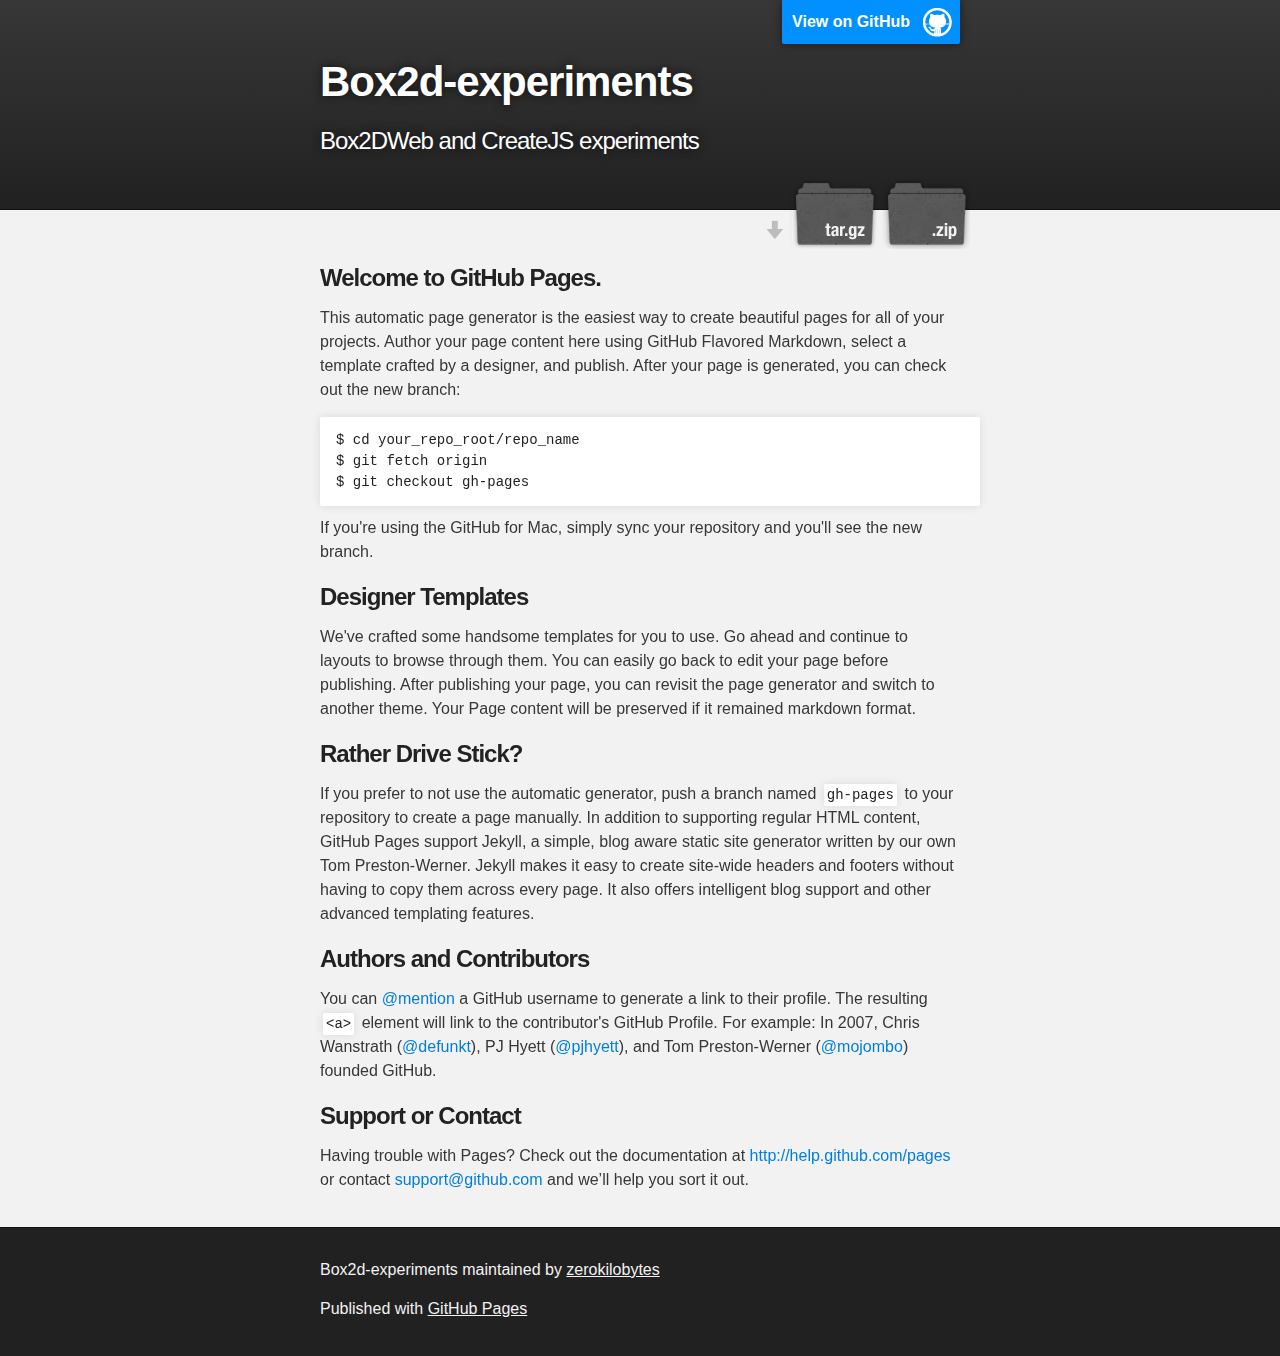
<file: index.html>
<!DOCTYPE html>
<html>

  <head>
    <meta charset='utf-8' />
    <meta http-equiv="X-UA-Compatible" content="chrome=1" />
    <meta name="description" content="Box2d-experiments : Box2DWeb and CreateJS experiments" />

    <link rel="stylesheet" type="text/css" media="screen" href="stylesheets/stylesheet.css">

    <title>Box2d-experiments</title>
  </head>

  <body>

    <!-- HEADER -->
    <div id="header_wrap" class="outer">
        <header class="inner">
          <a id="forkme_banner" href="https://github.com/zerokilobytes/box2d-experiments">View on GitHub</a>

          <h1 id="project_title">Box2d-experiments</h1>
          <h2 id="project_tagline">Box2DWeb and CreateJS experiments</h2>

            <section id="downloads">
              <a class="zip_download_link" href="https://github.com/zerokilobytes/box2d-experiments/zipball/master">Download this project as a .zip file</a>
              <a class="tar_download_link" href="https://github.com/zerokilobytes/box2d-experiments/tarball/master">Download this project as a tar.gz file</a>
            </section>
        </header>
    </div>

    <!-- MAIN CONTENT -->
    <div id="main_content_wrap" class="outer">
      <section id="main_content" class="inner">
        <h3>
<a name="welcome-to-github-pages" class="anchor" href="#welcome-to-github-pages"><span class="octicon octicon-link"></span></a>Welcome to GitHub Pages.</h3>

<p>This automatic page generator is the easiest way to create beautiful pages for all of your projects. Author your page content here using GitHub Flavored Markdown, select a template crafted by a designer, and publish. After your page is generated, you can check out the new branch:</p>

<pre><code>$ cd your_repo_root/repo_name
$ git fetch origin
$ git checkout gh-pages
</code></pre>

<p>If you're using the GitHub for Mac, simply sync your repository and you'll see the new branch.</p>

<h3>
<a name="designer-templates" class="anchor" href="#designer-templates"><span class="octicon octicon-link"></span></a>Designer Templates</h3>

<p>We've crafted some handsome templates for you to use. Go ahead and continue to layouts to browse through them. You can easily go back to edit your page before publishing. After publishing your page, you can revisit the page generator and switch to another theme. Your Page content will be preserved if it remained markdown format.</p>

<h3>
<a name="rather-drive-stick" class="anchor" href="#rather-drive-stick"><span class="octicon octicon-link"></span></a>Rather Drive Stick?</h3>

<p>If you prefer to not use the automatic generator, push a branch named <code>gh-pages</code> to your repository to create a page manually. In addition to supporting regular HTML content, GitHub Pages support Jekyll, a simple, blog aware static site generator written by our own Tom Preston-Werner. Jekyll makes it easy to create site-wide headers and footers without having to copy them across every page. It also offers intelligent blog support and other advanced templating features.</p>

<h3>
<a name="authors-and-contributors" class="anchor" href="#authors-and-contributors"><span class="octicon octicon-link"></span></a>Authors and Contributors</h3>

<p>You can <a href="https://github.com/blog/821" class="user-mention">@mention</a> a GitHub username to generate a link to their profile. The resulting <code>&lt;a&gt;</code> element will link to the contributor's GitHub Profile. For example: In 2007, Chris Wanstrath (<a href="https://github.com/defunkt" class="user-mention">@defunkt</a>), PJ Hyett (<a href="https://github.com/pjhyett" class="user-mention">@pjhyett</a>), and Tom Preston-Werner (<a href="https://github.com/mojombo" class="user-mention">@mojombo</a>) founded GitHub.</p>

<h3>
<a name="support-or-contact" class="anchor" href="#support-or-contact"><span class="octicon octicon-link"></span></a>Support or Contact</h3>

<p>Having trouble with Pages? Check out the documentation at <a href="http://help.github.com/pages">http://help.github.com/pages</a> or contact <a href="mailto:support@github.com">support@github.com</a> and we’ll help you sort it out.</p>
      </section>
    </div>

    <!-- FOOTER  -->
    <div id="footer_wrap" class="outer">
      <footer class="inner">
        <p class="copyright">Box2d-experiments maintained by <a href="https://github.com/zerokilobytes">zerokilobytes</a></p>
        <p>Published with <a href="http://pages.github.com">GitHub Pages</a></p>
      </footer>
    </div>

    

  </body>
</html>
</file>
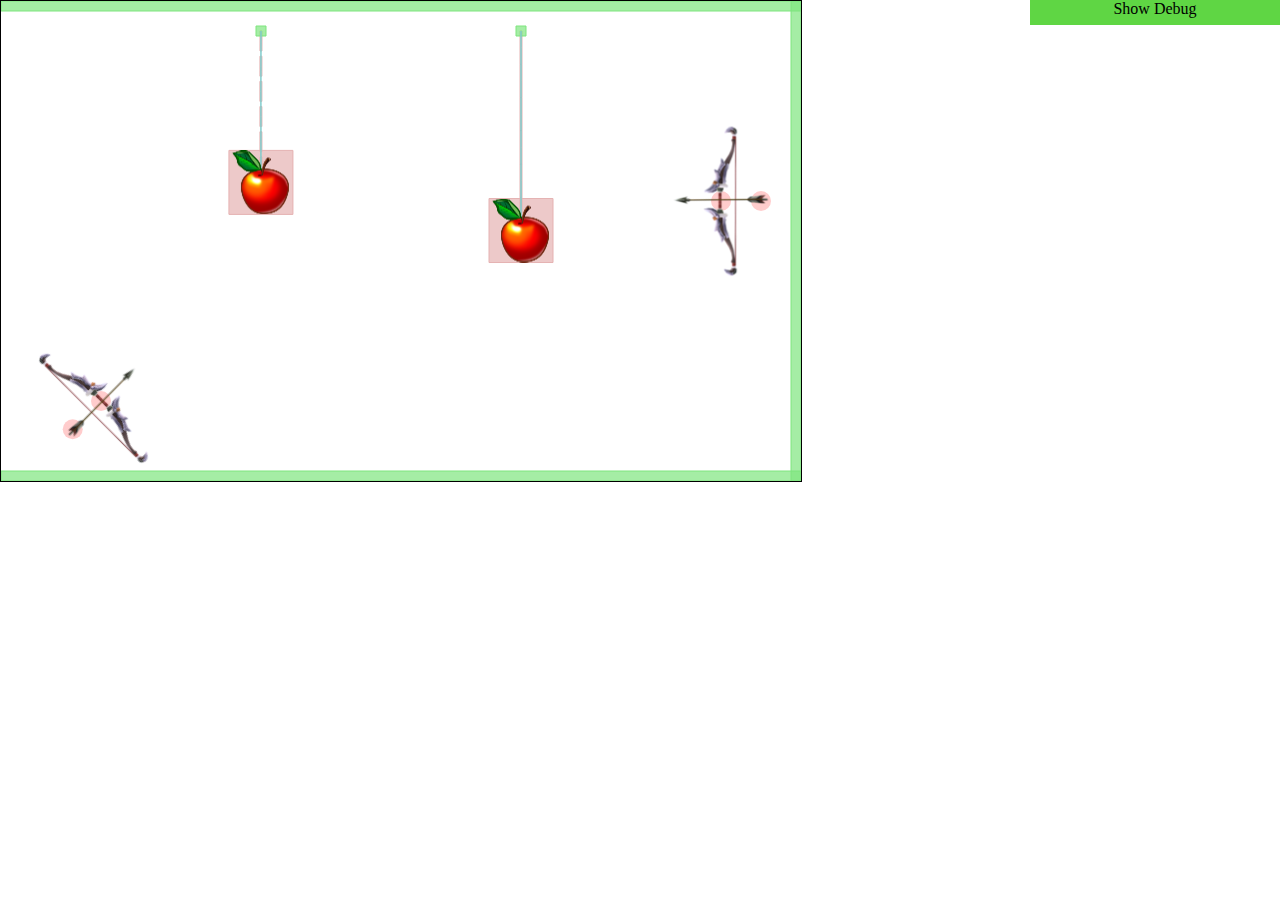
<file: Animals/index.html>
<!doctype html>
<html xmlns:og="http://ogp.me/ns#">
    <head>
        <meta charset="utf-8">
        <title></title>
        <link href="css/style.css" rel="stylesheet" type="text/css" />

    </head>
    <body>
        <!--Libraries -->
        <script type="text/javascript" src="libs/jquery.js"></script>
        <script type="text/javascript" src="libs/events/Event.js"></script>
        <script type="text/javascript" src="libs/events/EventDispatcher.js"></script>
        <script type="text/javascript" src="libs/Ticker.js"></script>
        <script type="text/javascript" src="libs/create.js"></script>
        <script type="text/javascript" src="libs/Box2dWeb.js"></script>
        <!--Utilities -->
        <script type="text/javascript" src="js/Utility/Guid.js"></script>
        <!--Packages -->
        <script type="text/javascript" src="js/JSPackage/Box2D.js"></script>
        <script type="text/javascript" src="js/JSPackage/ArrowContactListner.js"></script>
        <!--Resources -->
        <script type="text/javascript" src="js/Resource/Resource.js"></script>
        <script type="text/javascript" src="js/Resource/ResourceLoader.js"></script>
        <!--Mathematics -->
        <script type="text/javascript" src="js/Mathematics/Vector2D.js"></script>
        <script type="text/javascript" src="js/Mathematics/MathFunc.js"></script>
        <!-- Management -->
        <script type="text/javascript" src="js/Management/Model/Undertaker.js"></script>
        <script type="text/javascript" src="js/Management/Model/ModelManager.js"></script>
        <!-- Game -->
        <script type="text/javascript" src="js/Settings/Settings.js"></script>
        <script type="text/javascript" src="js/Game/GameContext.js"></script>
        <script type="text/javascript" src="js/Game/Integrator.js"></script>
        <script type="text/javascript" src="js/Game/GameLoader.js"></script>
        <!-- Fixtures -->
        <script type="text/javascript" src="js/Fixture/Pendulum.js"></script>
        <script type="text/javascript" src="js/Fixture/Bow.js"></script>
        <script type="text/javascript" src="js/Fixture/Fruit.js"></script>
        <!-- Inventory -->
        <script type="text/javascript" src="js/Inventory/Arrow.js"></script>
        <!-- Entity -->
        <script type="text/javascript" src="js/Entity/Entity.js"></script>
        <script type="text/javascript" src="js/Entity/EntitySkin.js"></script>
        <script type="text/javascript" src="js/Entity/EntityBody.js"></script>
        <!-- Actor -->
        <script type="text/javascript" src="js/Actor/Actor.js"></script>

        <!--Demo -->
        <script type="text/javascript" src="js/Demo.js"></script>
        <!--Test -->
        <script type="text/javascript" src="test/test1.js"></script>
        <div id="game"></div>
        <div id="debug" class="button">Show Debug</div>
    </body>
</html>
</file>
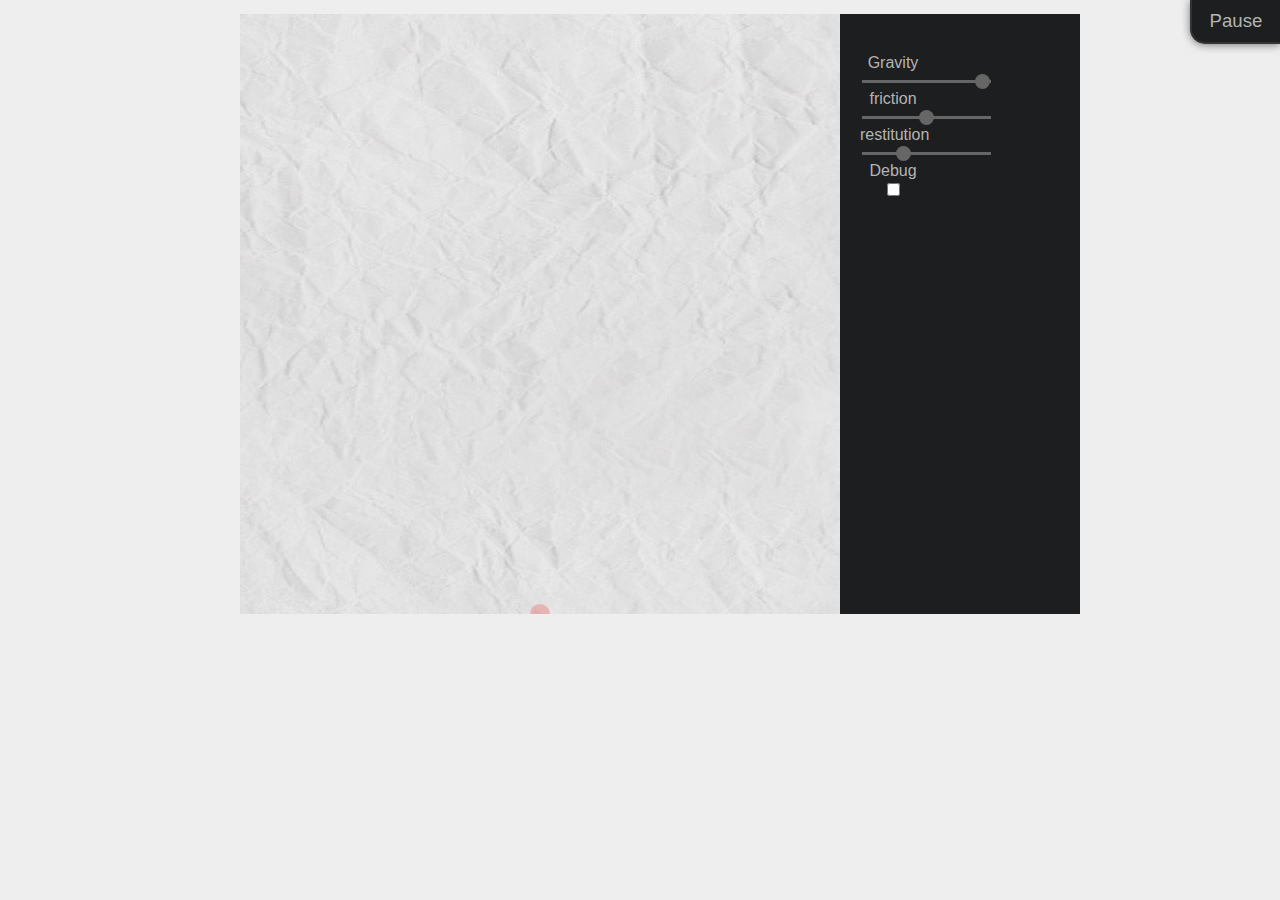
<file: Experiment2/index.html>
<!doctype html>
<html xmlns:og="http://ogp.me/ns#">
    <head>
        <meta charset="utf-8">
        <title></title>
        <link href="css/style.css" rel="stylesheet" type="text/css" />

    </head>
    <body>
        <div id="mainDiv">
            <button type="button" id="pauseButton" class="pause-button">Pause</button>
            <div id="canvasContainer"></div>
            <div id="controlContainer" style="">
                <div class="control-input">Gravity <input id="gravity" type="range" name="gravity" min="-1000" max="1000" value="981"></div>
                <div class="control-input">friction <input id="friction" type="range" name="friction" min="0" max="100" value="50"></div>
                <div class="control-input">restitution <input id="restitution" type="range" name="restitution" min="0" max="100" value="30"></div>
                <div class="control-input">Debug <input name="debug" id="debug"  type="checkbox"></div>
            </div>
        </div>
        <!--Libraries -->
        <script type="text/javascript" src="libs/jquery.js"></script>
        <script type="text/javascript" src="libs/events/Event.js"></script>
        <script type="text/javascript" src="libs/events/EventDispatcher.js"></script>
        <script type="text/javascript" src="libs/Ticker.js"></script>
        <script type="text/javascript" src="libs/easeljs-next.js"></script>
        <script type="text/javascript" src="libs/create.js"></script>
        <script type="text/javascript" src="libs/Box2dWeb.js"></script>
        <script type="text/javascript" src="libs/preloadjs.js"></script>
        <!--Utilities -->
        <script type="text/javascript" src="js/Utility/Guid.js"></script>
        <!--Packages -->
        <script type="text/javascript" src="js/JSPackage/Box2D.js"></script>
        <script type="text/javascript" src="js/JSPackage/ArrowContactListner.js"></script>
        <!--Mathematics -->
        <script type="text/javascript" src="js/Mathematics/Vector2D.js"></script>
        <script type="text/javascript" src="js/Mathematics/MathFunc.js"></script>
        <!-- Management -->
        <script type="text/javascript" src="js/Management/Resource.js"></script>
        <script type="text/javascript" src="js/Management/Model/Undertaker.js"></script>
        <script type="text/javascript" src="js/Management/Model/ModelManager.js"></script>
        <script type="text/javascript" src="js/Management/Graphics/Visual.js"></script>
        <script type="text/javascript" src="js/Management/Audio/Sound.js"></script>
        <script type="text/javascript" src="js/Management/Mouse.js"></script>
        <script type="text/javascript" src="js/Management/EventMonitor.js"></script>
        <script type="text/javascript" src="js/Management/Memory/Temp.js"></script>
        <!-- Game -->
        <script type="text/javascript" src="js/Game/Global.js"></script>
        <script type="text/javascript" src="js/Game/Settings.js"></script>
        <script type="text/javascript" src="js/Game/GameContext.js"></script>
        <script type="text/javascript" src="js/Game/Integrator.js"></script>
        <script type="text/javascript" src="js/Game/GameLoader.js"></script>
        <!-- Fixtures -->
        <script type="text/javascript" src="js/Fixture/Bow.js"></script>
        <script type="text/javascript" src="js/Fixture/Bonus.js"></script>
        <!-- Inventory -->
        <script type="text/javascript" src="js/Inventory/Arrow.js"></script>
        <!-- Entity -->
        <script type="text/javascript" src="js/Entity/Entity.js"></script>
        <script type="text/javascript" src="js/Entity/EntitySkin.js"></script>
        <script type="text/javascript" src="js/Entity/EntityBody.js"></script>
        <!-- Actor -->
        <script type="text/javascript" src="js/Actor/Actor.js"></script>
        <script type="text/javascript" src="js/Actor/Toad.js"></script>
        <!-- Particle -->
        <script type="text/javascript" src="js/Particle/BodyPart.js"></script>
        <!--Assets -->
        <script type="text/javascript" src="js/Manifest.js"></script>
        <!--Demo -->
        <script type="text/javascript" src="js/Demo.js"></script>
        <!--Test -->
        <script type="text/javascript" src="js/Level/test1.js"></script>
    </body>
</html>
</file>
<file: stylesheets/stylesheet.css>
/*******************************************************************************
Slate Theme for GitHub Pages
by Jason Costello, @jsncostello
*******************************************************************************/

@import url(pygment_trac.css);

/*******************************************************************************
MeyerWeb Reset
*******************************************************************************/

html, body, div, span, applet, object, iframe,
h1, h2, h3, h4, h5, h6, p, blockquote, pre,
a, abbr, acronym, address, big, cite, code,
del, dfn, em, img, ins, kbd, q, s, samp,
small, strike, strong, sub, sup, tt, var,
b, u, i, center,
dl, dt, dd, ol, ul, li,
fieldset, form, label, legend,
table, caption, tbody, tfoot, thead, tr, th, td,
article, aside, canvas, details, embed,
figure, figcaption, footer, header, hgroup,
menu, nav, output, ruby, section, summary,
time, mark, audio, video {
  margin: 0;
  padding: 0;
  border: 0;
  font: inherit;
  vertical-align: baseline;
}

/* HTML5 display-role reset for older browsers */
article, aside, details, figcaption, figure,
footer, header, hgroup, menu, nav, section {
  display: block;
}

ol, ul {
  list-style: none;
}

blockquote, q {
}

table {
  border-collapse: collapse;
  border-spacing: 0;
}

/*******************************************************************************
Theme Styles
*******************************************************************************/

body {
  box-sizing: border-box;
  color:#373737;
  background: #212121;
  font-size: 16px;
  font-family: 'Myriad Pro', Calibri, Helvetica, Arial, sans-serif;
  line-height: 1.5;
  -webkit-font-smoothing: antialiased;
}

h1, h2, h3, h4, h5, h6 {
  margin: 10px 0;
  font-weight: 700;
  color:#222222;
  font-family: 'Lucida Grande', 'Calibri', Helvetica, Arial, sans-serif;
  letter-spacing: -1px;
}

h1 {
  font-size: 36px;
  font-weight: 700;
}

h2 {
  padding-bottom: 10px;
  font-size: 32px;
  background: url('../images/bg_hr.png') repeat-x bottom;
}

h3 {
  font-size: 24px;
}

h4 {
  font-size: 21px;
}

h5 {
  font-size: 18px;
}

h6 {
  font-size: 16px;
}

p {
  margin: 10px 0 15px 0;
}

footer p {
  color: #f2f2f2;
}

a {
  text-decoration: none;
  color: #007edf;
  text-shadow: none;

  transition: color 0.5s ease;
  transition: text-shadow 0.5s ease;
  -webkit-transition: color 0.5s ease;
  -webkit-transition: text-shadow 0.5s ease;
  -moz-transition: color 0.5s ease;
  -moz-transition: text-shadow 0.5s ease;
  -o-transition: color 0.5s ease;
  -o-transition: text-shadow 0.5s ease;
  -ms-transition: color 0.5s ease;
  -ms-transition: text-shadow 0.5s ease;
}

a:hover, a:focus {text-decoration: underline;}

footer a {
  color: #F2F2F2;
  text-decoration: underline;
}

em {
  font-style: italic;
}

strong {
  font-weight: bold;
}

img {
  position: relative;
  margin: 0 auto;
  max-width: 739px;
  padding: 5px;
  margin: 10px 0 10px 0;
  border: 1px solid #ebebeb;

  box-shadow: 0 0 5px #ebebeb;
  -webkit-box-shadow: 0 0 5px #ebebeb;
  -moz-box-shadow: 0 0 5px #ebebeb;
  -o-box-shadow: 0 0 5px #ebebeb;
  -ms-box-shadow: 0 0 5px #ebebeb;
}

pre, code {
  width: 100%;
  color: #222;
  background-color: #fff;

  font-family: Monaco, "Bitstream Vera Sans Mono", "Lucida Console", Terminal, monospace;
  font-size: 14px;

  border-radius: 2px;
  -moz-border-radius: 2px;
  -webkit-border-radius: 2px;



}

pre {
  width: 100%;
  padding: 10px;
  box-shadow: 0 0 10px rgba(0,0,0,.1);
  overflow: auto;
}

code {
  padding: 3px;
  margin: 0 3px;
  box-shadow: 0 0 10px rgba(0,0,0,.1);
}

pre code {
  display: block;
  box-shadow: none;
}

blockquote {
  color: #666;
  margin-bottom: 20px;
  padding: 0 0 0 20px;
  border-left: 3px solid #bbb;
}

ul, ol, dl {
  margin-bottom: 15px
}

ul li {
  list-style: inside;
  padding-left: 20px;
}

ol li {
  list-style: decimal inside;
  padding-left: 20px;
}

dl dt {
  font-weight: bold;
}

dl dd {
  padding-left: 20px;
  font-style: italic;
}

dl p {
  padding-left: 20px;
  font-style: italic;
}

hr {
  height: 1px;
  margin-bottom: 5px;
  border: none;
  background: url('../images/bg_hr.png') repeat-x center;
}

table {
  border: 1px solid #373737;
  margin-bottom: 20px;
  text-align: left;
 }

th {
  font-family: 'Lucida Grande', 'Helvetica Neue', Helvetica, Arial, sans-serif;
  padding: 10px;
  background: #373737;
  color: #fff;
 }

td {
  padding: 10px;
  border: 1px solid #373737;
 }

form {
  background: #f2f2f2;
  padding: 20px;
}

/*******************************************************************************
Full-Width Styles
*******************************************************************************/

.outer {
  width: 100%;
}

.inner {
  position: relative;
  max-width: 640px;
  padding: 20px 10px;
  margin: 0 auto;
}

#forkme_banner {
  display: block;
  position: absolute;
  top:0;
  right: 10px;
  z-index: 10;
  padding: 10px 50px 10px 10px;
  color: #fff;
  background: url('../images/blacktocat.png') #0090ff no-repeat 95% 50%;
  font-weight: 700;
  box-shadow: 0 0 10px rgba(0,0,0,.5);
  border-bottom-left-radius: 2px;
  border-bottom-right-radius: 2px;
}

#header_wrap {
  background: #212121;
  background: -moz-linear-gradient(top, #373737, #212121);
  background: -webkit-linear-gradient(top, #373737, #212121);
  background: -ms-linear-gradient(top, #373737, #212121);
  background: -o-linear-gradient(top, #373737, #212121);
  background: linear-gradient(top, #373737, #212121);
}

#header_wrap .inner {
  padding: 50px 10px 30px 10px;
}

#project_title {
  margin: 0;
  color: #fff;
  font-size: 42px;
  font-weight: 700;
  text-shadow: #111 0px 0px 10px;
}

#project_tagline {
  color: #fff;
  font-size: 24px;
  font-weight: 300;
  background: none;
  text-shadow: #111 0px 0px 10px;
}

#downloads {
  position: absolute;
  width: 210px;
  z-index: 10;
  bottom: -40px;
  right: 0;
  height: 70px;
  background: url('../images/icon_download.png') no-repeat 0% 90%;
}

.zip_download_link {
  display: block;
  float: right;
  width: 90px;
  height:70px;
  text-indent: -5000px;
  overflow: hidden;
  background: url(../images/sprite_download.png) no-repeat bottom left;
}

.tar_download_link {
  display: block;
  float: right;
  width: 90px;
  height:70px;
  text-indent: -5000px;
  overflow: hidden;
  background: url(../images/sprite_download.png) no-repeat bottom right;
  margin-left: 10px;
}

.zip_download_link:hover {
  background: url(../images/sprite_download.png) no-repeat top left;
}

.tar_download_link:hover {
  background: url(../images/sprite_download.png) no-repeat top right;
}

#main_content_wrap {
  background: #f2f2f2;
  border-top: 1px solid #111;
  border-bottom: 1px solid #111;
}

#main_content {
  padding-top: 40px;
}

#footer_wrap {
  background: #212121;
}



/*******************************************************************************
Small Device Styles
*******************************************************************************/

@media screen and (max-width: 480px) {
  body {
    font-size:14px;
  }

  #downloads {
    display: none;
  }

  .inner {
    min-width: 320px;
    max-width: 480px;
  }

  #project_title {
  font-size: 32px;
  }

  h1 {
    font-size: 28px;
  }

  h2 {
    font-size: 24px;
  }

  h3 {
    font-size: 21px;
  }

  h4 {
    font-size: 18px;
  }

  h5 {
    font-size: 14px;
  }

  h6 {
    font-size: 12px;
  }

  code, pre {
    min-width: 320px;
    max-width: 480px;
    font-size: 11px;
  }

}
</file>
<file: Animals/css/style.css>
html, body { margin:0; padding:0; position: relative}

#demoCanvas {
    border: 1px solid #000;
}

.button {
    width: 250px;
    height: 25px;
    background-color: #5fd644;
    cursor: pointer;
    text-align: center;
}
#debug{
    margin: 0px;
    padding: 0px;
    clear:both;
    float:right;
}
</file>
<file: Experiment2/css/style.css>
.mouseDown{
    cursor: url(../images/pointer.png), auto;
}

canvas#gameCanvas{
    background-image:url('../b.jpg')
}



*{ font-family: helvetica, arial;}
html{background-color: #eeeeee;}
html,body{ margin:0; padding:0; width: 100%;}

#canvasContainer{ width: 800px; text-align: center; position:relative;float:left}
#gameCanvas{ background-color: #d3d3d3; vertical-align: bottom;}
#debugCanvas{  vertical-align: bottom;}

#gameCanvas, #debugCanvas {
    border: 0px;
    position: absolute;
    top: 0;
    left: 0;
}
#debugCanvas {
    z-index: 10;
    pointer-events: none;
}
.pause-button{
    background-color: #1d1e1f;
    color: #b4b4b4;
    font-size: 14pt;
    font-variant: normal;
    line-height: 40px;
    border-radius: 0 0 0px 15px;
    cursor: pointer;
    margin: 0;
    box-shadow: 0px 1px 8px rgba(0,0,0,0.5);
    border: none;
    position: absolute;
    top: 0;
    right: 0;
    width: 90px;
    border-left: 2px solid #333333;
    border-top: none;
    border-right: none;
    border-bottom: 2px solid #333333;
    z-index: 10;
}

.pause-button:active{
    background-color: #111111;
}
#controlContainer{
    width:200px;
    margin-left: 600px;
    overflow: hidden;
    padding: 40px 20px 0px 20px;
    height:560px;
    background-color: #1d1e1f;
    position: absolute;
    color: #b4b4b4;
    float:left;
}
.control-input{width:33%; float: left; text-align: center;clear:both;}
.control-input input{vertical-align: middle;}


input[type=range] {
    -webkit-appearance: none !important;
    background-color: #666666;
    height: 3px;
    border: none;
}

input[type="range"]::-webkit-slider-thumb {
    -webkit-appearance: none !important;
    background-color: #666666;
    width: 15px;
    height: 15px;
    border-radius: 50%;
}
#mainDiv
{
    padding-top: 14px;
    width:800px;
    height:768px;
    display: block;
    margin-left: auto;
    margin-right: auto;
}
</file>
